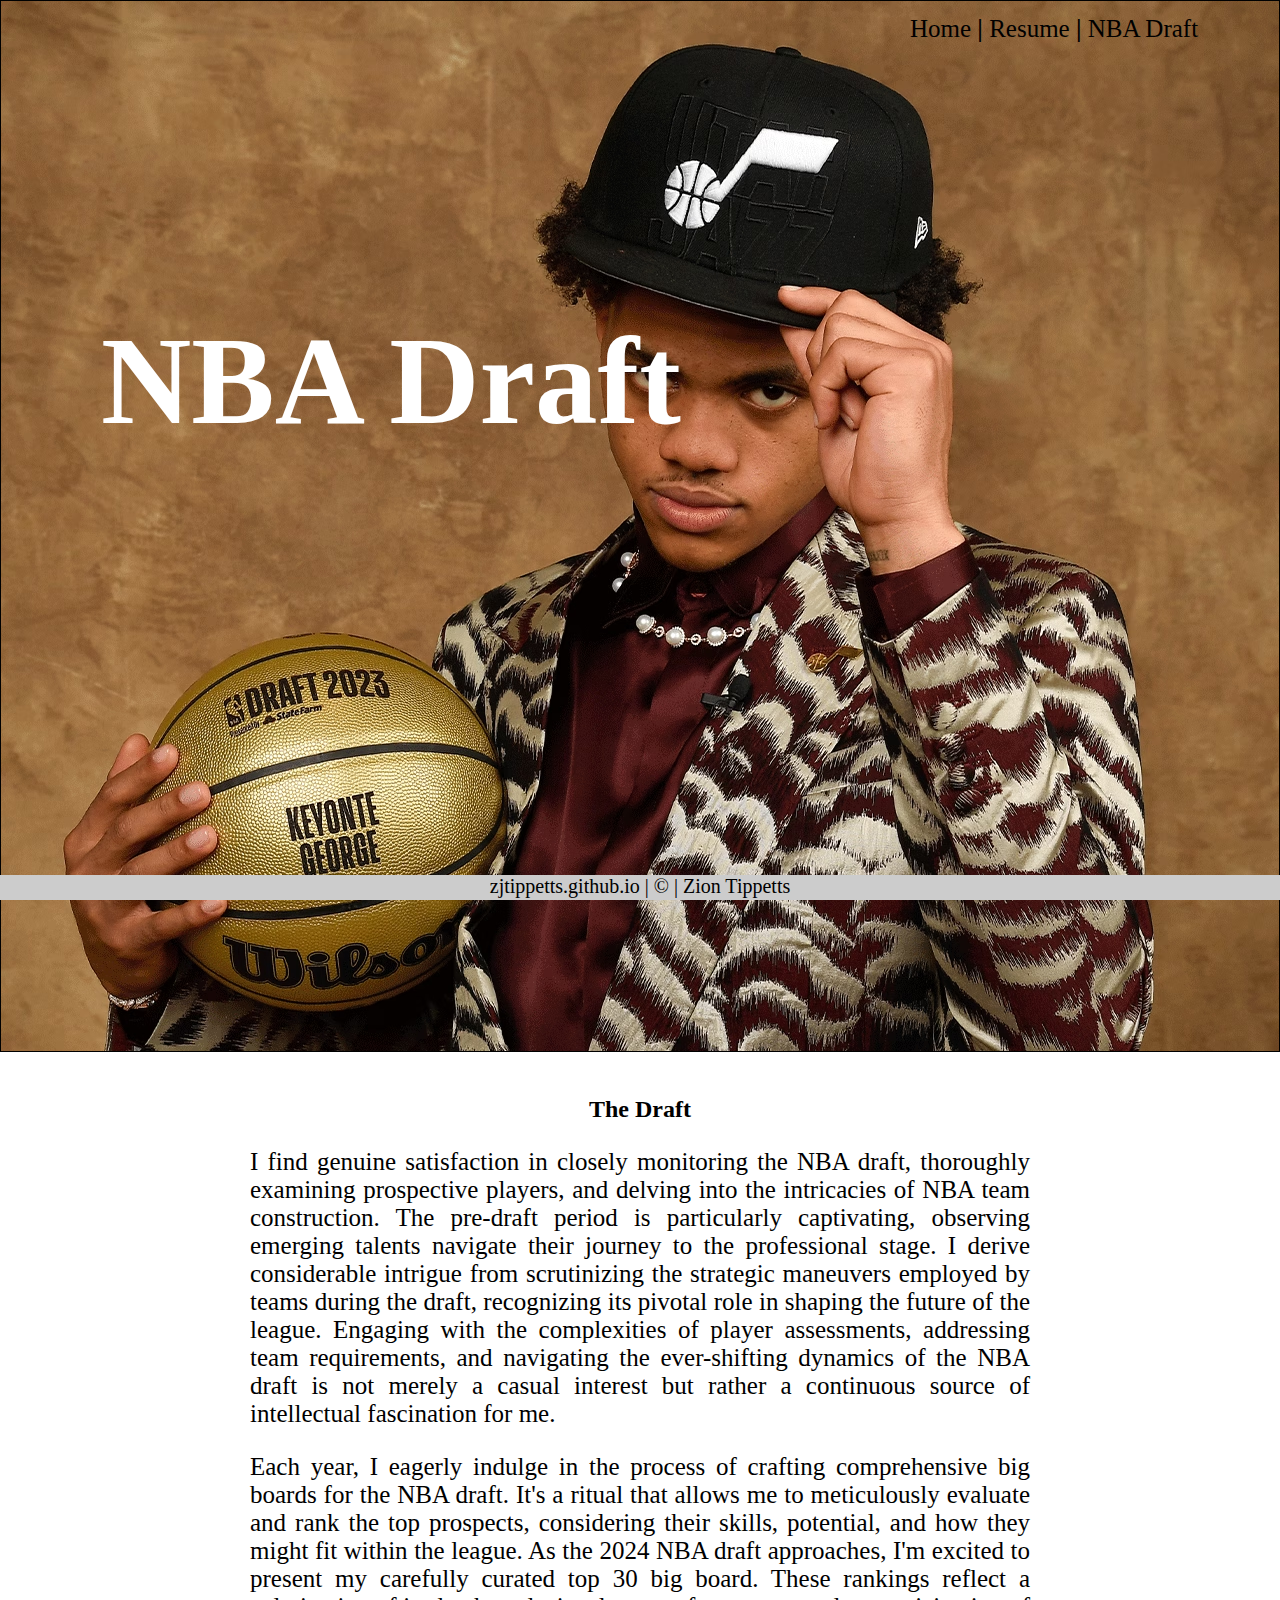
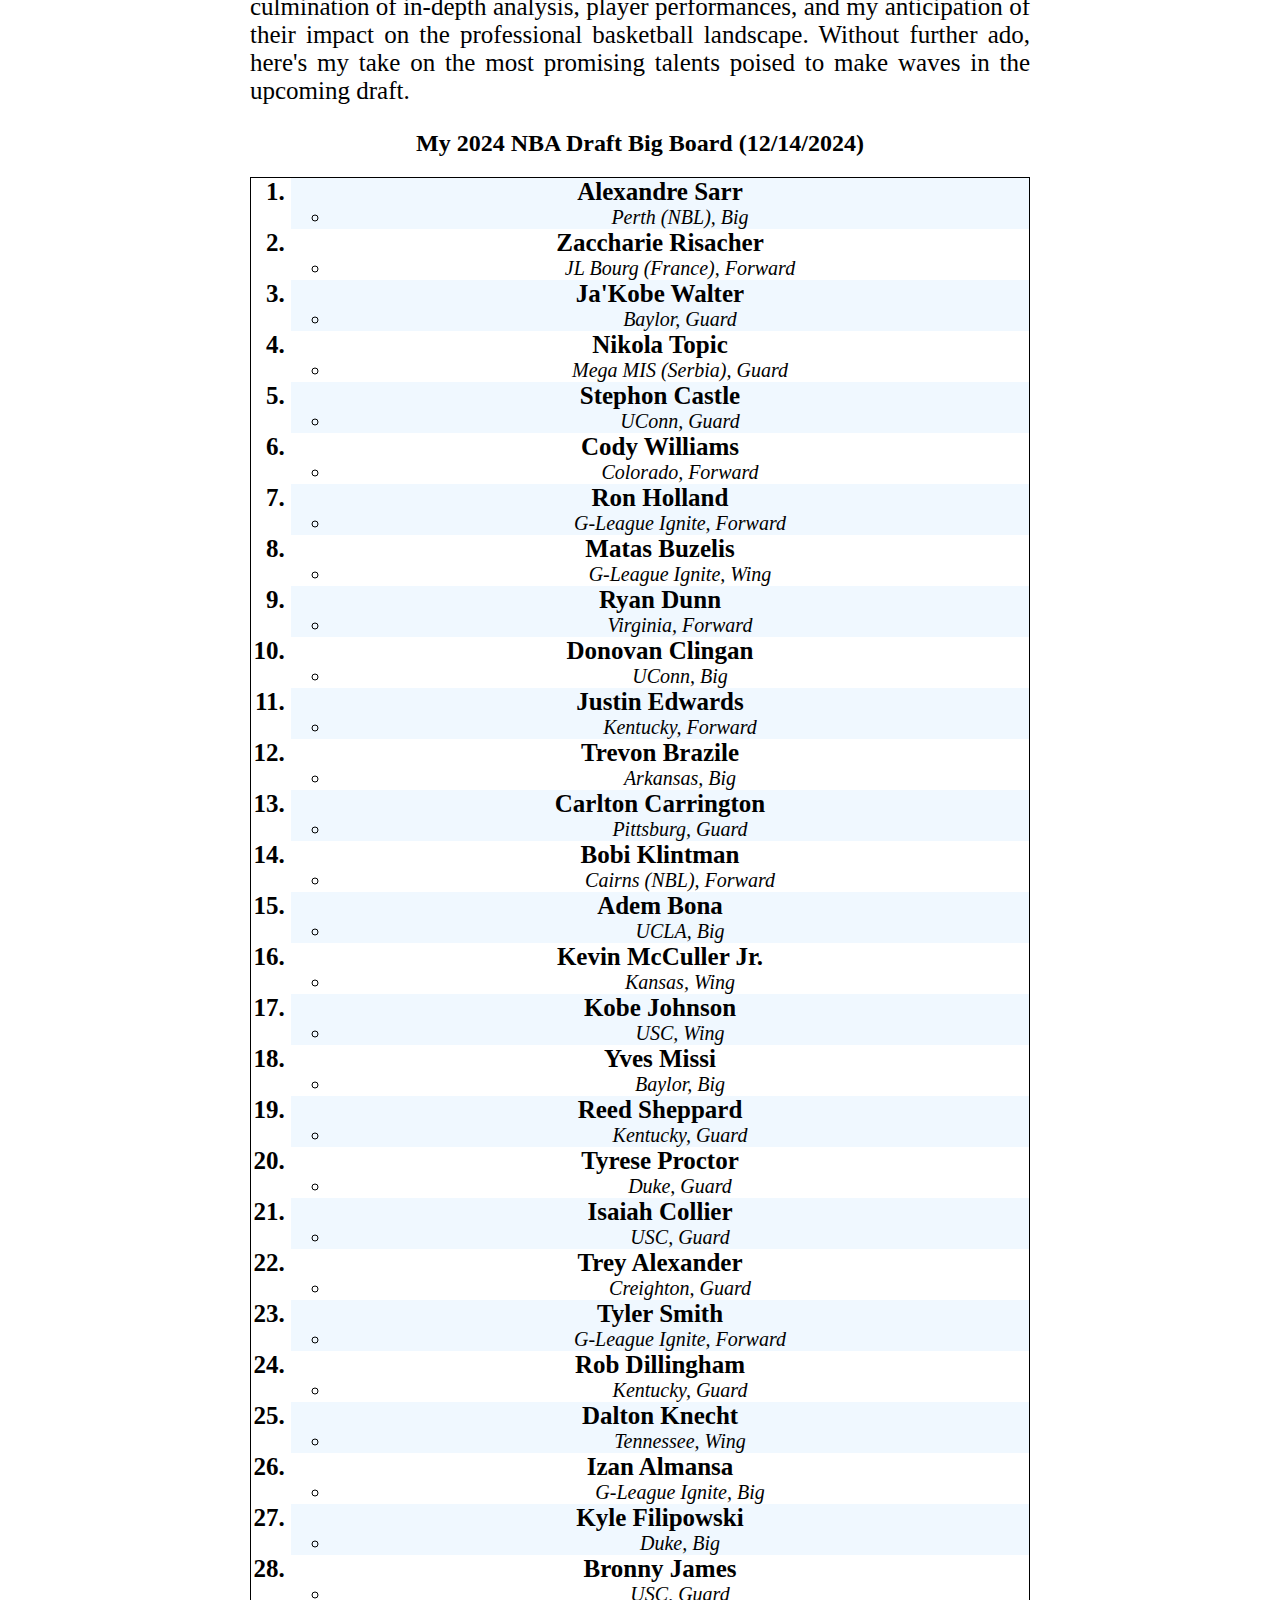
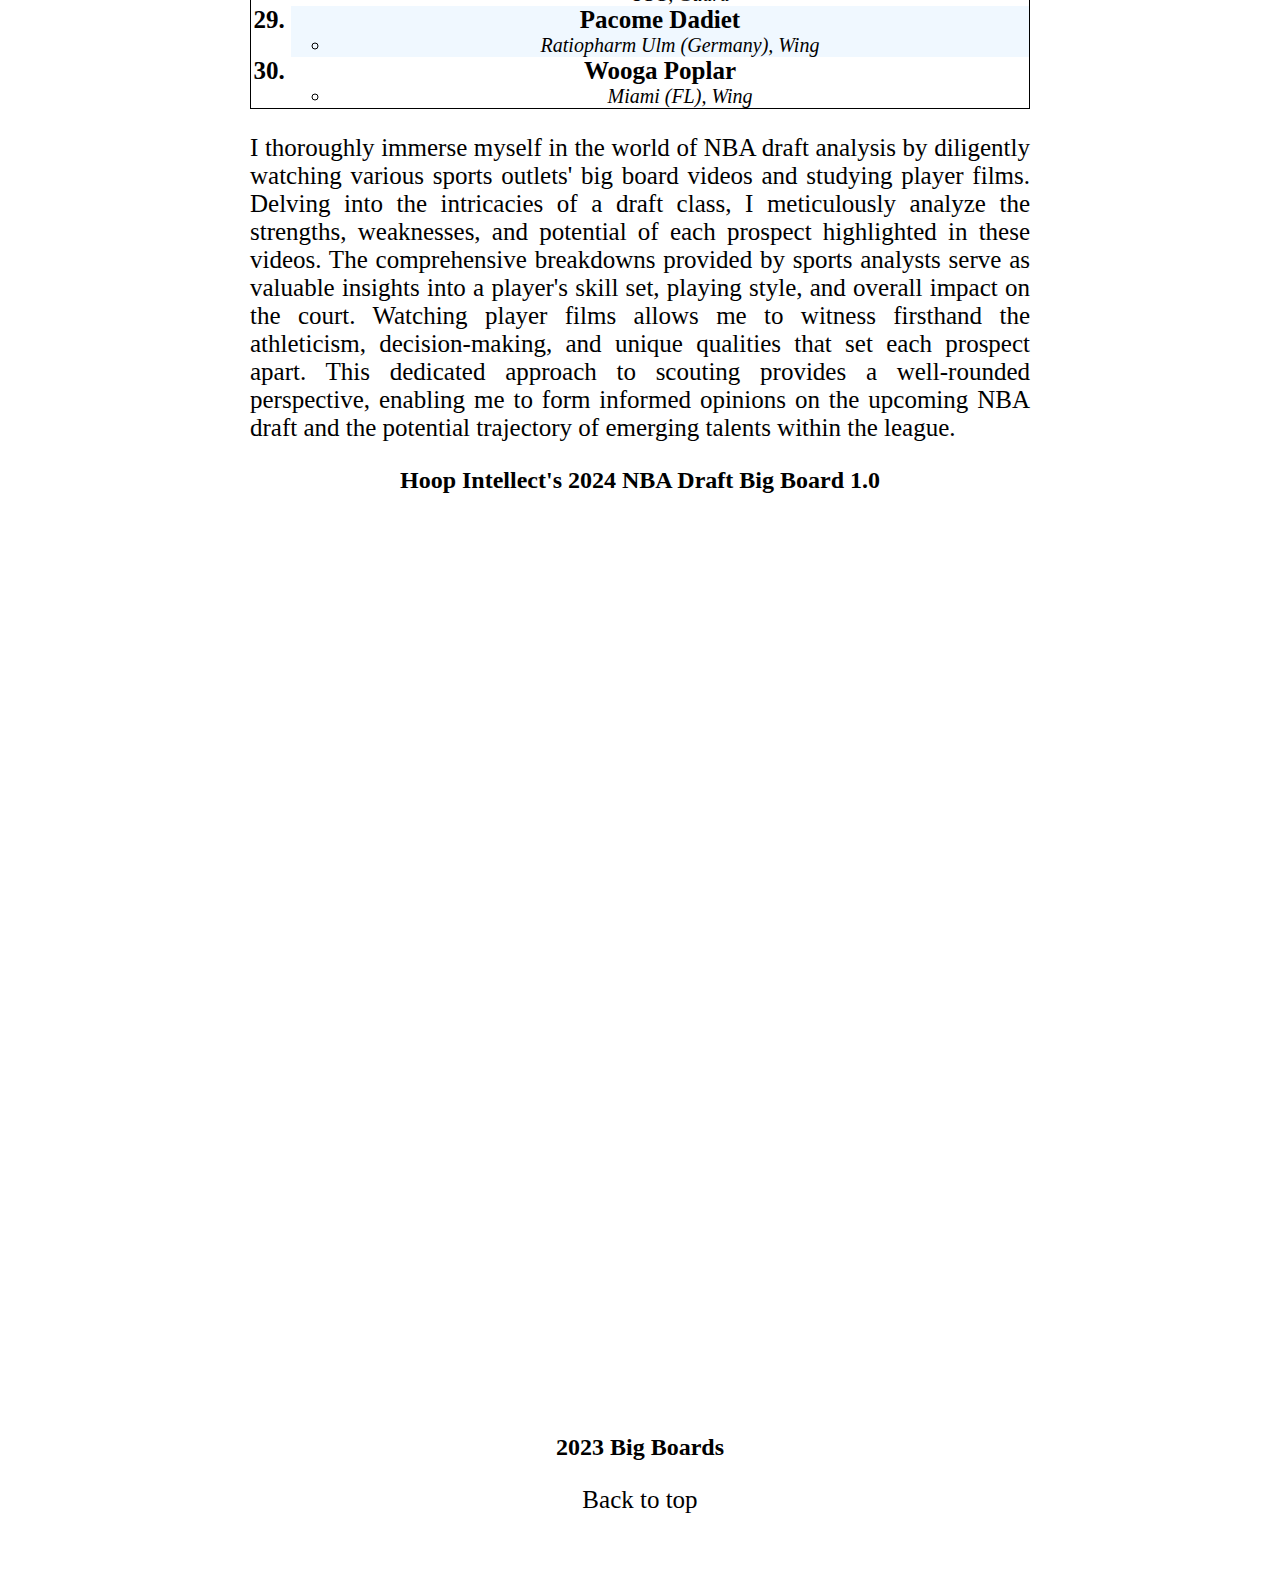
<file: pages/nba.html>
<!DOCTYPE html>
<html lang="en">
<head>
    <meta charset="UTF-8">
    <meta name="viewport" content="width=device-width, initial-scale=1.0">
    <title>NBA Draft</title>
    <link rel="stylesheet" href="../css/layout.css">
    <link rel="stylesheet" href="../css/morestyle.css">
</head>
<body>
    <!--Navigation-->
    <div class="common nav">
        <a href="../index.html" id="top">Home</a> <span class="bold">|</span>
        <a href="resume.html">Resume</a> <span class="bold">|</span>
        <a href="nba.html">NBA Draft</a>
    </div>
    <!--Header-->
    <div class="common header" style="background-image:url(../assets/img/KeyonteGeorgeDraft.avif);">
        <h1 class="common h1">NBA Draft</h1>
    </div>
    <!--Body-->
    <div class="common mainbody">
        <h2>The Draft</h2>
        <p class="justify">I find genuine satisfaction in closely monitoring the NBA draft, thoroughly examining prospective players, 
            and delving into the intricacies of NBA team construction. The pre-draft period is particularly captivating, 
            observing emerging talents navigate their journey to the professional stage. I derive considerable intrigue from 
            scrutinizing the strategic maneuvers employed by teams during the draft, recognizing its pivotal role in shaping 
            the future of the league. Engaging with the complexities of player assessments, addressing team requirements, and 
            navigating the ever-shifting dynamics of the NBA draft is not merely a casual interest but rather a continuous source 
            of intellectual fascination for me.</p>
        
        <p class="justify">Each year, I eagerly indulge in the process of crafting comprehensive big boards for the NBA draft. It's a ritual that 
            allows me to meticulously evaluate and rank the top prospects, considering their skills, potential, and how they might 
            fit within the league. As the 2024 NBA draft approaches, I'm excited to present my carefully curated top 30 big board. 
            These rankings reflect a culmination of in-depth analysis, player performances, and my anticipation of their impact on 
            the professional basketball landscape. Without further ado, here's my take on the most promising talents poised to make 
            waves in the upcoming draft.</p>

            <h2>My 2024 NBA Draft Big Board (12/14/2024)</h2>
        <div>
            <ol>
                <li class="bbrank odd"> Alexandre Sarr 
                    <ul>
                        <li>Perth (NBL), Big</li>
                    </ul>
                </li>
                <li class="bbrank"> Zaccharie Risacher 
                    <ul>
                        <li>JL Bourg (France), Forward</li>
                    </ul>
                </li>
                <li class="bbrank odd"> Ja'Kobe Walter 
                    <ul>
                        <li>Baylor, Guard</li>
                    </ul>
                </li>
                <li class="bbrank"> Nikola Topic 
                    <ul>
                        <li>Mega MIS (Serbia), Guard</li>
                    </ul>
                </li>
                <li class="bbrank odd"> Stephon Castle 
                    <ul>
                        <li>UConn, Guard</li>
                    </ul>
                </li>
                <li class="bbrank"> Cody Williams 
                    <ul>
                        <li>Colorado, Forward</li>
                    </ul>
                </li>
                <li class="bbrank odd"> Ron Holland 
                    <ul>
                        <li>G-League Ignite, Forward</li>
                    </ul>
                </li>
                <li class="bbrank"> Matas Buzelis 
                    <ul>
                        <li>G-League Ignite, Wing</li>
                    </ul>
                </li>
                <li class="bbrank odd"> Ryan Dunn 
                    <ul>
                        <li>Virginia, Forward</li>
                    </ul>
                </li>
                <li class="bbrank"> Donovan Clingan 
                    <ul>
                        <li>UConn, Big</li>
                    </ul>
                </li>
                <li class="bbrank odd"> Justin Edwards 
                    <ul>
                        <li>Kentucky, Forward</li>
                    </ul>
                </li>
                <li class="bbrank"> Trevon Brazile 
                    <ul>
                        <li>Arkansas, Big</li>
                    </ul>
                </li>
                <li class="bbrank odd"> Carlton Carrington 
                    <ul>
                        <li>Pittsburg, Guard</li>
                    </ul>
                </li>
                <li class="bbrank"> Bobi Klintman 
                    <ul>
                        <li>Cairns (NBL), Forward</li>
                    </ul>
                </li>
                <li class="bbrank odd"> Adem Bona 
                    <ul>
                        <li>UCLA, Big</li>
                    </ul>
                </li>
                <li class="bbrank"> Kevin McCuller Jr. 
                    <ul>
                        <li>Kansas, Wing</li>
                    </ul>
                </li>
                <li class="bbrank odd"> Kobe Johnson 
                    <ul>
                        <li>USC, Wing</li>
                    </ul>
                </li>
                <li class="bbrank"> Yves Missi 
                    <ul>
                        <li>Baylor, Big</li>
                    </ul>
                </li>
                <li class="bbrank odd"> Reed Sheppard 
                    <ul>
                        <li>Kentucky, Guard</li>
                    </ul>
                </li>
                <li class="bbrank"> Tyrese Proctor 
                    <ul>
                        <li>Duke, Guard</li>
                    </ul>
                </li>
                <li class="bbrank odd"> Isaiah Collier 
                    <ul>
                        <li>USC, Guard</li>
                    </ul>
                </li>
                <li class="bbrank"> Trey Alexander 
                    <ul>
                        <li>Creighton, Guard</li>
                    </ul>
                </li>
                <li class="bbrank odd"> Tyler Smith 
                    <ul>
                        <li>G-League Ignite, Forward</li>
                    </ul>
                </li>
                <li class="bbrank"> Rob Dillingham 
                    <ul>
                        <li>Kentucky, Guard</li>
                    </ul>
                </li>
                <li class="bbrank odd"> Dalton Knecht 
                    <ul>
                        <li>Tennessee, Wing</li>
                    </ul>
                </li>
                <li class="bbrank"> Izan Almansa 
                    <ul>
                        <li>G-League Ignite, Big</li>
                    </ul>
                </li>
                <li class="bbrank odd"> Kyle Filipowski 
                    <ul>
                        <li>Duke, Big</li>
                    </ul>
                </li>
                <li class="bbrank"> Bronny James 
                    <ul>
                        <li>USC, Guard</li>
                    </ul>
                </li>
                <li class="bbrank odd"> Pacome Dadiet 
                    <ul>
                        <li>Ratiopharm Ulm (Germany), Wing</li>
                    </ul>
                </li>
                <li class="bbrank"> Wooga Poplar 
                    <ul>
                        <li>Miami (FL), Wing</li>
                    </ul>
                </li>
            </ol>
        </div>
       
        <p class="justify">I thoroughly immerse myself in the world of NBA draft analysis by diligently watching 
            various sports outlets' big board videos and studying player films. Delving into the intricacies of a 
            draft class, I meticulously analyze the strengths, weaknesses, and potential of each prospect highlighted 
            in these videos. The comprehensive breakdowns provided by sports analysts serve as valuable insights into 
            a player's skill set, playing style, and overall impact on the court. Watching player films allows me to 
            witness firsthand the athleticism, decision-making, and unique qualities that set each prospect apart. 
            This dedicated approach to scouting provides a well-rounded perspective, enabling me to form informed 
            opinions on the upcoming NBA draft and the potential trajectory of emerging talents within the league.</p>

        <h2>Hoop Intellect's 2024 NBA Draft Big Board 1.0</h2>

        <div class="video-container">
            <iframe width="560" height="315" src="https://www.youtube.com/embed/BAKqS7_rz4M?si=4f1QzvSNu0KenOBl" 
                title="YouTube video player" allow="accelerometer; autoplay; clipboard-write; 
                encrypted-media; gyroscope; picture-in-picture; web-share" allowfullscreen>
            </iframe>
        </div>
    

        <h2>2023 Big Boards</h2>

        <div class='tableauPlaceholder' id='viz1702602989749' style='position: relative'>
            <noscript>
                <a href='#'><img alt='Dashboard 1 ' src='https:&#47;&#47;public.tableau.com&#47;static&#47;images&#47;Te&#47;TestMockDraftLists&#47;Dashboard1&#47;1_rss.png' 
                style='border: none' /></a>
            </noscript>
            <object class='tableauViz'  style='display:none;' data='https://public.tableau.com/views/TestMockDraftLists/Dashboard1' type='text/javascript'>
                <param name='host_url' value='https%3A%2F%2Fpublic.tableau.com%2F' /> 
                <param name='embed_code_version' value='3' /> 
                <param name='site_root' value='' />
                <param name='name' value='TestMockDraftLists&#47;Dashboard1' />
                <param name='tabs' value='no' />
                <param name='toolbar' value='yes' />
                <param name='static_image' value='https:&#47;&#47;public.tableau.com&#47;static&#47;images&#47;Te&#47;TestMockDraftLists&#47;Dashboard1&#47;1.png' /> 
                <param name='animate_transition' value='yes' />
                <param name='display_static_image' value='yes' />
                <param name='display_spinner' value='yes' />
                <param name='display_overlay' value='yes' />
                <param name='display_count' value='yes' />
                <param name='language' value='en-US' />
            </object>
        </div>

        <script type='text/javascript'>                    
            var divElement = document.getElementById('viz1702602989749');                    
            var vizElement = divElement.getElementsByTagName('object')[0];                    
            if ( divElement.offsetWidth > 800 ) { vizElement.style.width='1000px';vizElement.style.height='827px';
            } else if ( divElement.offsetWidth > 500 ) { vizElement.style.width='1000px';vizElement.style.height='827px';
            } else { vizElement.style.width='100%';vizElement.style.height='1177px';}                     
            var scriptElement = document.createElement('script');                    
            scriptElement.src = 'https://public.tableau.com/javascripts/api/viz_v1.js';                    
            vizElement.parentNode.insertBefore(scriptElement, vizElement);                
        </script>
        <p class="anchor"><a href="#top">Back to top</a></p>
        <br><br>
        
    </div>

    <!--Footer-->
    <div class="common footer">
        zjtippetts.github.io | &copy; | Zion Tippetts
    </div>
</body>
</html>
</file>
<file: css/layout.css>
.common {
    position: absolute;
}

.nav {
    top: 0px;
    right: 5px;
    width: 350px;
    height: 35px;
    padding-right: 15px;
    padding-top: 15px;
    z-index: 2;
    font-size: 25px;
    float: right;
    color: black;
}

.header {
    top: 0px;
    left: 0px;
    right: 0px;
    height: 1050px;
    background-size: cover;
    background: no-repeat top center;
    z-index: 1;
    border: solid black 1px;
}

.mainbody {
    top: 1051px;
    left: 0px;
    right: 0px;
    bottom: 25px;
    padding-left: 250px;
    padding-right: 250px;
    padding-top: 25px;
    padding-bottom: 25px;
    z-index: 3;
}

.footer {
    bottom: 0px;
    left: 0px;
    right: 0px;
    height: 25px;
    z-index: 4;
    position: fixed;
    color: black;
    font-size: 20px;
    text-align: center;
    background-color: #cccccc;
}

.h1 {
    top: 225px;
    left: 100px;
    right: 200px;
    height: 200px;
    z-index: 2;
}
</file>
<file: css/morestyle.css>
a {
    color: black;
    text-decoration: none;
}

a:visited {
    color: black;
    text-decoration: none;
}

a:hover {
    font-weight: bold;
}

h1 {
    color: white;
    font-family: fantasy;
    font-size: 125px;
}

h2 {
    text-align: center;
}

.bold {font-weight: bold;}
.justify {text-align: justify;}

p {
    font-size: 25px;
    font-family: 'Times New Roman', Times, serif;
}

.bbrank {
    font-style: normal;
    font-weight: bold;
    font-size: 25px;
}
li {
    font-weight: normal;
    font-style: italic;
    font-size: 20px;
}

ol {
    text-align: center;
    border-top: solid black 1px;
    border-bottom: solid black 1px;
    border-right: solid black 1px;
    border-left: solid black 1px;
}

.odd {
    background-color: aliceblue;
}

iframe {
    border: 0;
}

.anchor {
    text-align: center;
}

.video-container {
    display: flex;
    justify-content: center;
    align-items: center;
    height: 100vh; /* Optional: Center vertically within the viewport */
}
</file>
